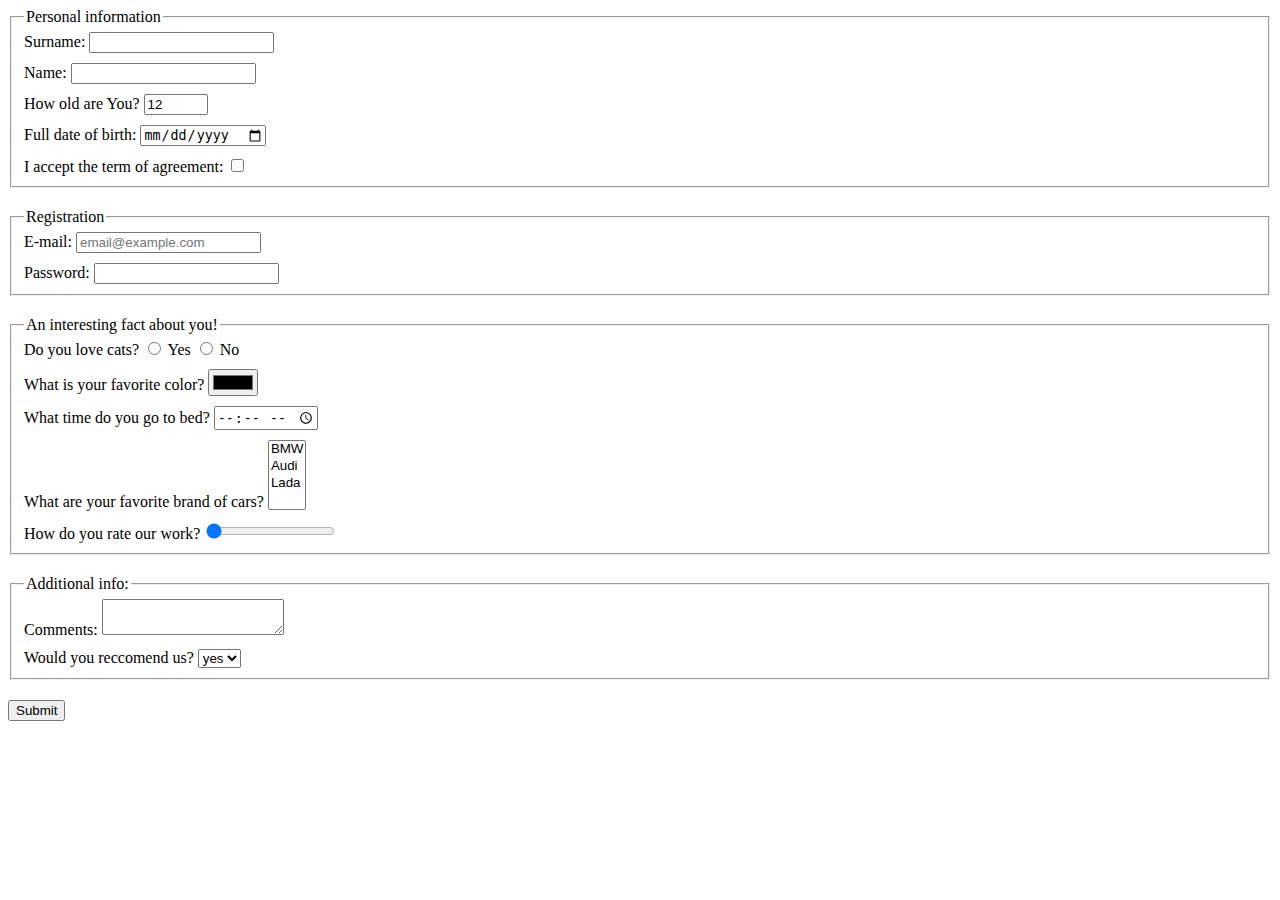
<file: index.html>
<!doctype html><html lang="en"><head><meta charset="UTF-8"><meta name="viewport" content="width=device-width, user-scalable=no, initial-scale=1.0, maximum-scale=1.0, minimum-scale=1.0"><meta http-equiv="X-UA-Compatible" content="ie=edge"><title>HTML Form</title><link rel="stylesheet" href="style.5204d213.css"></head><body> <script type="text/javascript" src="main.e97352c4.js"></script> <form action="https://mate-academy-form-lesson.herokuapp.com/create-application" method="post"> <fieldset class="fieldset"> <legend>Personal information</legend> <label class="form__field"> Surname: <input type="text" name="surname" autocomplete="off" required> </label> <label class="form__field"> Name: <input type="text" name="name" autocomplete="off" required> </label> <label class="form__field"> How old are You? <input type="number" name="age" value="12" min="1" max="100" required> </label> <label class="form__field"> Full date of birth: <input type="date" name="birthDate" required> </label> <label class="form__field"> I accept the term of agreement: <input type="checkbox" name="term" required> </label> </fieldset> <fieldset class="fieldset"> <legend>Registration</legend> <label class="form__field"> E-mail: <input type="email" name="email" placeholder="email@example.com" maxlength="100" required> </label> <label class="form__field"> Password: <input type="password" name="password" minlength="8" maxlength="32" required> </label> </fieldset> <fieldset class="fieldset"> <legend>An interesting fact about you!</legend> <label class="form__field"> Do you love cats? <input type="radio" name="cats" value="yes" required> Yes <input type="radio" name="cats" value="no" required> No </label> <label class="form__field"> What is your favorite color? <input type="color" name="color" value="#fff" required> </label> <label class="form__field"> What time do you go to bed? <input type="time" name="time" required> </label> <label class="form__field"> What are your favorite brand of cars? <select name="car" multiple> <option value="bmw">BMW</option> <option value="audi">Audi</option> <option value="lada">Lada</option> </select> </label> <label class="form__field"> How do you rate our work? <input type="range" name="rate" min="1" max="10" value="0" required> </label> </fieldset> <fieldset class="fieldset"> <legend>Additional info:</legend> <label class="form__field"> Comments: <textarea name="feedback" cols="20" rows="2"></textarea> </label> <label class="form__field"> Would you reccomend us? <select name="reccomend" required> <option value="yes" selected>yes</option> <option value="no">no</option> </select> </label> </fieldset> <button type="submit">Submit</button> </form> </body></html>
</file>
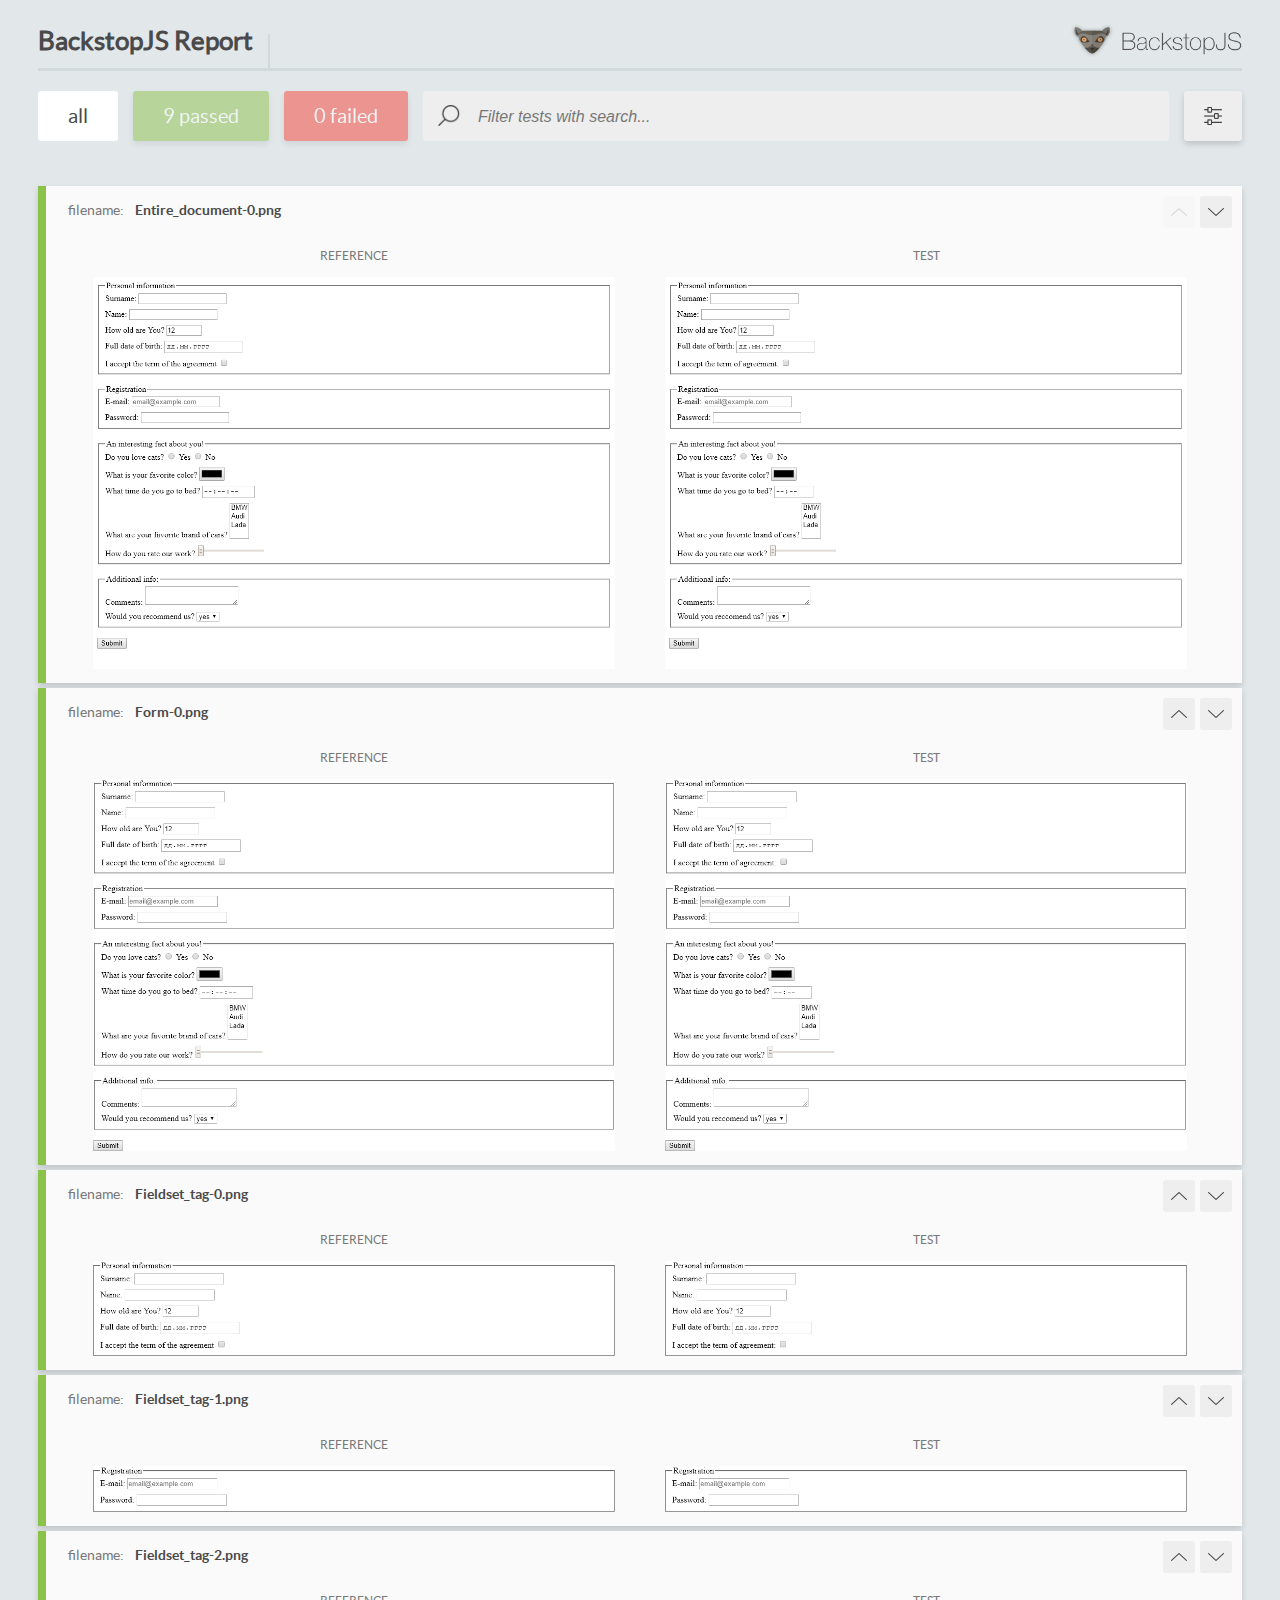
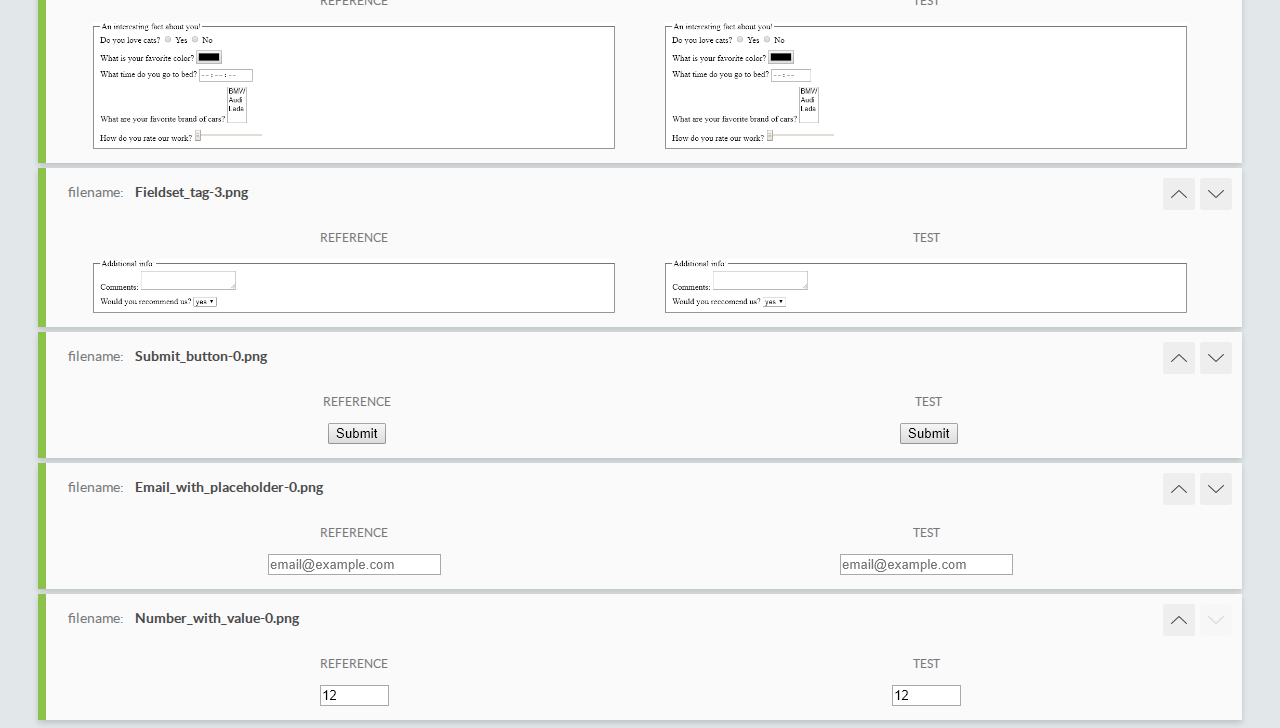
<file: report/html_report/index.html>
<!DOCTYPE html>
<html>
  <head>
    <meta charset="utf-8">
    <title>BackstopJS Report</title>

    <style>
      @font-face {
          font-family: 'latoregular';
          src: url('./assets/fonts/lato-regular-webfont.woff2') format('woff2'),
              url('./assets/fonts/lato-regular-webfont.woff') format('woff');
          font-weight: 400;
          font-style: normal;
      }
      @font-face {
          font-family: 'latobold';
          src: url('./assets/fonts/lato-bold-webfont.woff2') format('woff2'),
              url('./assets/fonts/lato-bold-webfont.woff') format('woff');
          font-weight: 700;
          font-style: normal;
      }

      .ReactModal__Body--open {
          overflow: hidden;
      }
      .ReactModal__Body--open .header {
        display: none;
      }

    </style>
  </head>
  <body style="background-color: #E2E7EA">
    <div id="root">

    </div>
    <script type="text/javascript">
      function report (report) { // eslint-disable-line no-unused-vars
        window.tests = report;
      }
    </script>
    <script type="text/javascript" src="config.js"></script>
    <script type="text/javascript" src="index_bundle.js"></script>
  </body>
</html>
</file>
<file: style.5204d213.css>
.form__field{display:block}.form__field:not(:first-of-type){margin-top:10px}.fieldset{margin-bottom:20px}
/*# sourceMappingURL=style.5204d213.css.map */
</file>
